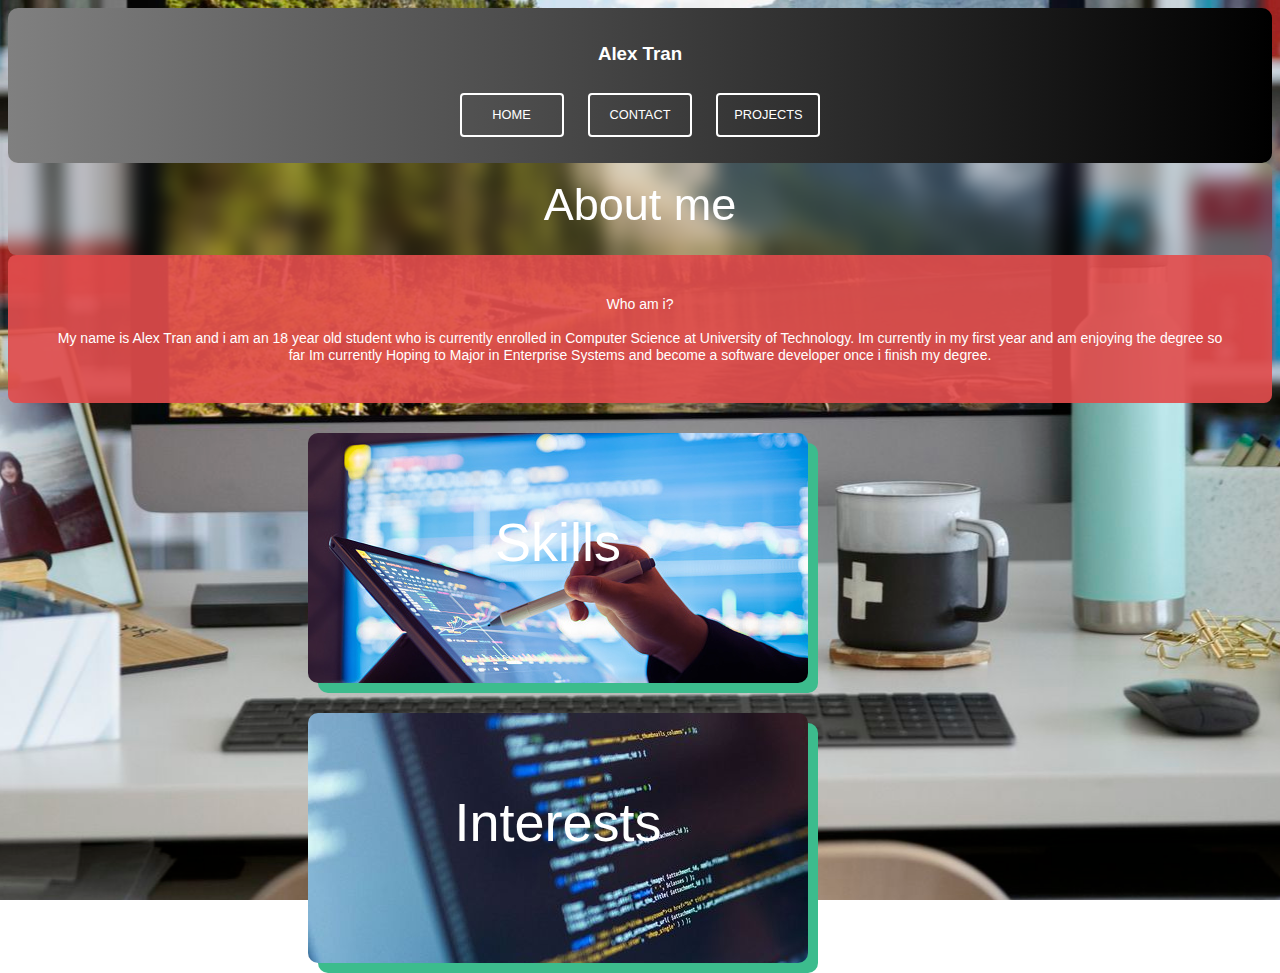
<file: index.html>
<!DOCTYPE html>
<html>
    <head>
        <link rel="stylesheet" href="style.css"/>
    </head>
    <body>

    <div class="grid-container">

      

        <div class = "header">
            <h3>Alex Tran</h3>
            <a class="link" href="index.html" >HOME</a>
            <a class="link" href="contactme.html">CONTACT</a>
            <a class="link" href="projects.html">PROJECTS</a>
           
        </div>

        <div class="grid-item about">
            <div class="container">
                <div class="content v1">
                  <p id="am"> About me</p>
                </div>
           </div>
        </div>

     

        <div class = "grid-item projects">
            <div class="container">
                <div class="content v1 v2">
            <p class="textspacing">Who am i?</p> 
            <br>
            <br>
             <p class="textspacing">My name is Alex Tran and i am an 18 year old student who is currently enrolled in Computer Science at University of Technology. Im currently in my first year and am enjoying the degree so far Im currently Hoping to Major in Enterprise Systems and become a software developer once i finish my degree.</p>
             <br>
             
       
        </div>
    </div>
</div>

        <div class="skills">

            <div class="box">
                <p>Skills</p>
            </div>
            <div class="stack-bottom">
          
            <div class=skillslist>
                <ul>
                <li>Quick Learner</li>
                <li> Adaptabilty </li>
                    <li> Teamwork</li>
                        <li> Willing to Learn</li>
                            <li>Problem Solving</li>
                                <li>  Capable to work indepently</li>
                </ul>
            </div>
            </div>
        </div>
        </div>
        </div>

        <div class="interests">

            <div class="box2">
                <p>Interests</p>
            </div>
            <div class="stack-bottom">
          
            <div class=interestslist>
                <ul>
                <li>Programming</li>
                <li> Fitness</li>
                    <li>Video Games</li>
                        <li>Cryptocurrency</li>
                            <li>Cooking</li>      
                </ul>
            </div>
            </div>
        </div>
    </div>
</div>

    </div>
    </body>
</html>
</file>
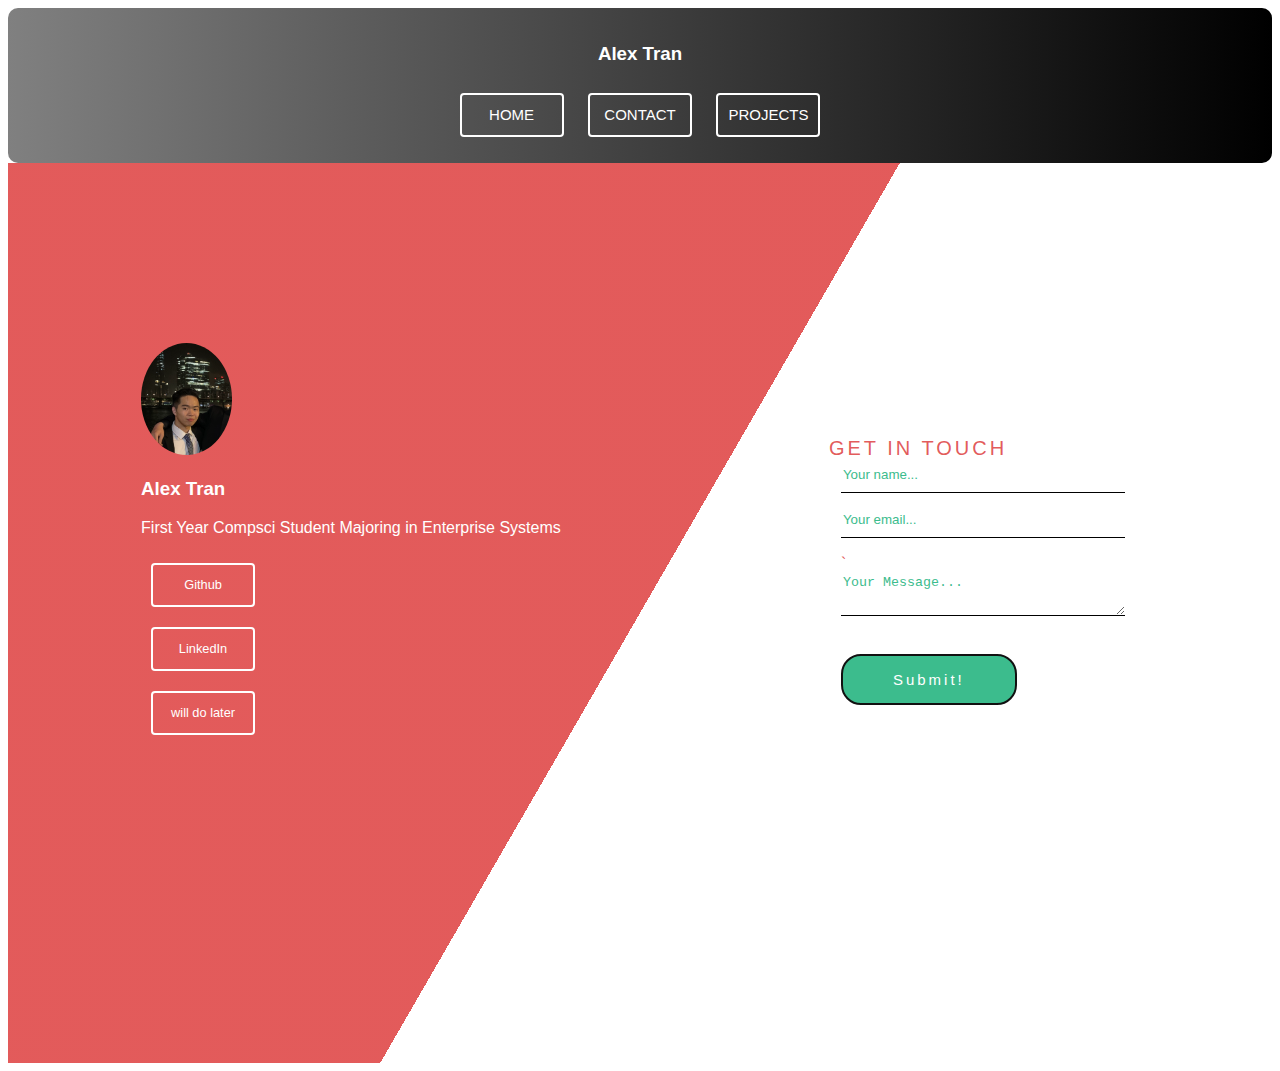
<file: Contactme.html>
<!DOCTYPE html>
<html>
    <head>
        <link rel="stylesheet" href="stylecontact.css"/>
    </head>

<div>
    <body>
      
        <div class = "headerlink">
            <h3>Alex Tran</h3>
            <a class="bio-link"  href="index.html" >HOME</a>
            <a class="bio-link"  href="contactme.html">CONTACT</a>
            <a class="bio-link"  href="projects.html">PROJECTS</a>
        </div>
        
    <div class="main">
        <div class="bio"><img class="profile-img" src="assets/contacticon.png"/>
          <h3 class="header">Alex Tran</h3>
          <p>First Year Compsci Student Majoring in Enterprise Systems</p>
          <a class="bio-link" href="https://github.com/alexalextran?tab=repositories">Github</a>
          <a class="bio-link" href="">LinkedIn<i ></i></a>
          <a class="bio-link" href="">will do later<i class=></i></a>
        </div>

        <div class="contact">
          <form id="form">
            <legend class="header">Get In Touch</legend>
            <fieldset>
              <label class="fa fa-user" for="name-input" aria-hidden="true"></label>
              <input id="name-input" type="text" placeholder="Your name..."/>
            </fieldset>
            <fieldset>
              <label class="fa fa-envelope" for="email-input" aria-hidden="true"></label>
              <input id="email-input" type="email" placeholder="Your email..."/>
            </fieldset>
            <fieldset>
              <label class="fa fa-comment" for="message-input" aria-hidden="true"></label>`
              <textarea id="message-input" placeholder="Your Message..."></textarea>
            </fieldset>
            <fieldset>
                <button class="contactbutton" data-hover="Thank You!"><div>Submit!</div></button>
            </fieldset>
          </form>
        </div>
    </div>


    </body>
</div>
</html>
</file>
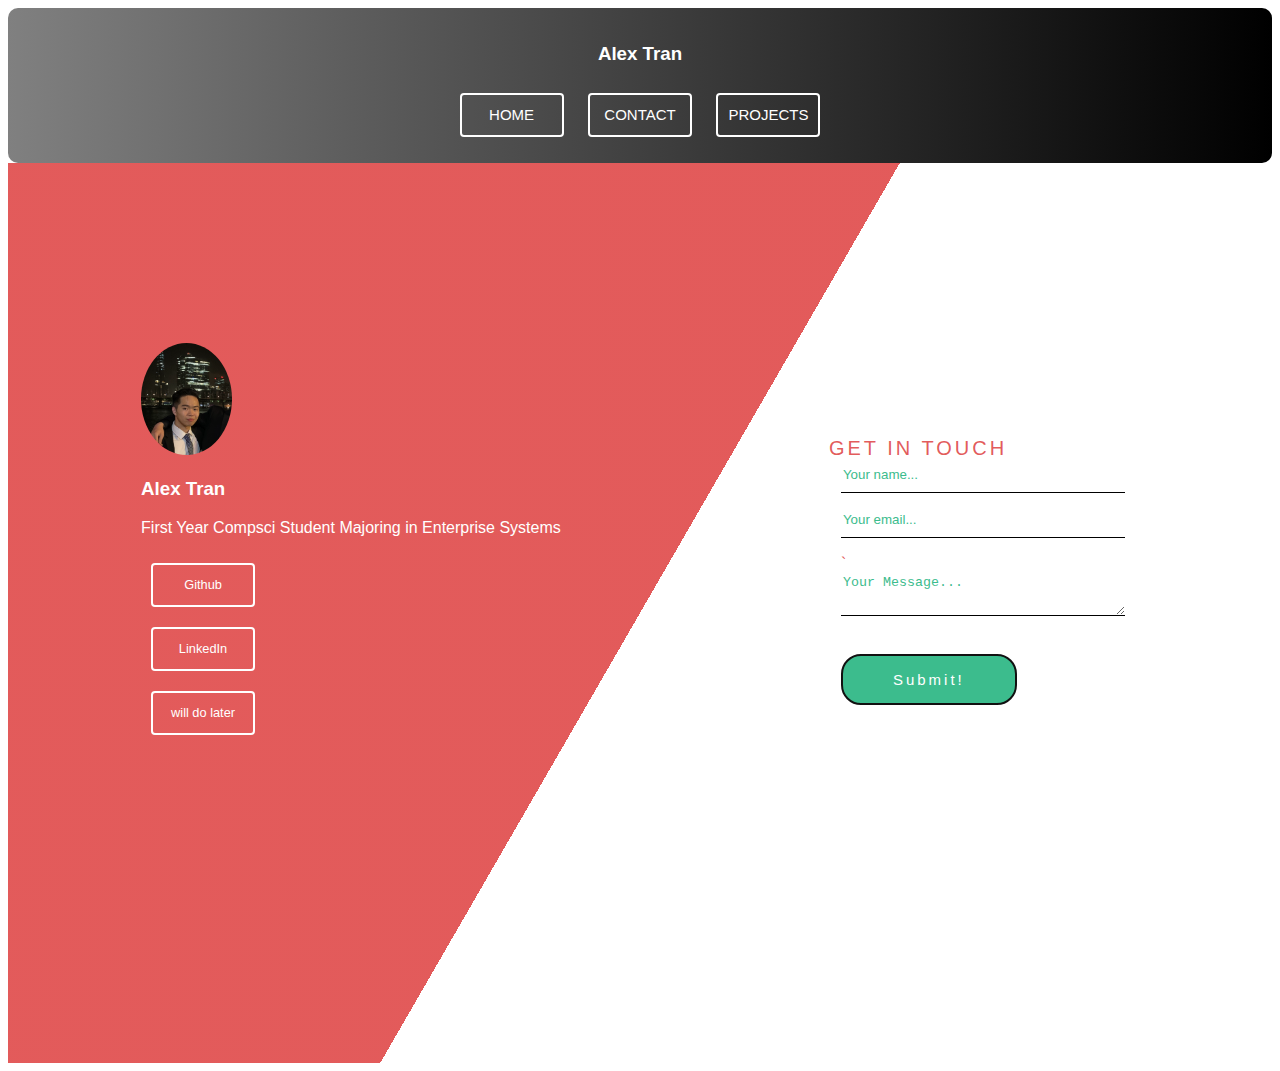
<file: contactme.html>
<!DOCTYPE html>
<html>
    <head>
        <link rel="stylesheet" href="stylecontact.css"/>
    </head>

<div>
    <body>
      
        <div class = "headerlink">
            <h3>Alex Tran</h3>
            <a class="bio-link"  href="index.html" >HOME</a>
            <a class="bio-link"  href="contactme.html">CONTACT</a>
            <a class="bio-link"  href="projects.html">PROJECTS</a>
        </div>
        
    <div class="main">
        <div class="bio"><img class="profile-img" src="assets/contacticon.png"/>
          <h3 class="header">Alex Tran</h3>
          <p>First Year Compsci Student Majoring in Enterprise Systems</p>
          <a class="bio-link" href="https://github.com/alexalextran?tab=repositories">Github</a>
          <a class="bio-link" href="">LinkedIn<i ></i></a>
          <a class="bio-link" href="">will do later<i class=></i></a>
        </div>

        <div class="contact">
          <form id="form">
            <legend class="header">Get In Touch</legend>
            <fieldset>
              <label class="fa fa-user" for="name-input" aria-hidden="true"></label>
              <input id="name-input" type="text" placeholder="Your name..."/>
            </fieldset>
            <fieldset>
              <label class="fa fa-envelope" for="email-input" aria-hidden="true"></label>
              <input id="email-input" type="email" placeholder="Your email..."/>
            </fieldset>
            <fieldset>
              <label class="fa fa-comment" for="message-input" aria-hidden="true"></label>`
              <textarea id="message-input" placeholder="Your Message..."></textarea>
            </fieldset>
            <fieldset>
                <button class="contactbutton" data-hover="Thank You!"><div>Submit!</div></button>
            </fieldset>
          </form>
        </div>
    </div>


    </body>
</div>
</html>
</file>
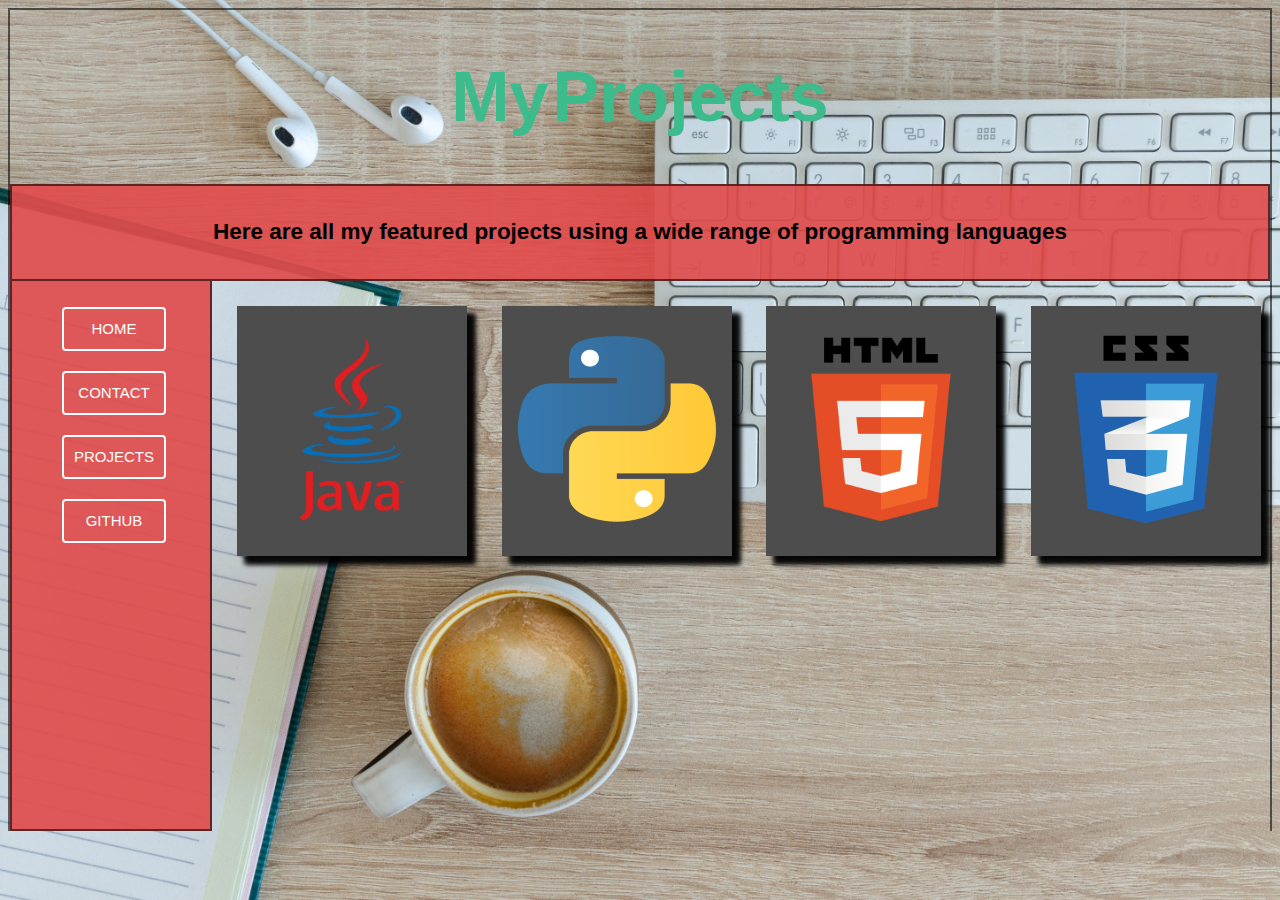
<file: projects.html>
<!DOCTYPE html>
<html>
<body>

<head>
    <link rel="stylesheet" href="styleprojects.css"/>
</head>

<h1 class=title>My <span class="type-animation animating"> Personal</span> Projects</h1>

<div id="layout"> 


<div id="header">
  <h2>Here are all my featured projects using a wide range of programming languages </h2>
</div>

  <div class = "nav">
    <ul class="navlist">
        <li> <a class="link" href="index.html" >HOME</a></li>
            <li><a class="link" href="contactme.html">CONTACT</a></li>
            <li><a class="link" href="projects.html">PROJECTS</a></li>
            <li><a class="link" href="https://github.com/alexalextran?tab=repositories">GITHUB</a></li>
    </ul>
  </div>


  <div id="languages">



<div class="container java">
<div class="card">
  <div class="face face1">
      <div class="content">
          <img src="assets/java (2).png">
          
      </div>
  </div>
  <div class="face face2">
      <div class="content">
        <ul class="langlist">
          <li>
            Terminal Calculator
          </li>
          <li>
           Terminal Number Guessing Game
          </li>
          <li>
            Coffee Shop with interactive GUI
          </li>
          <li>
            Calculator with working GUI
          </li>
        </ul>
          <p>My first language that i ever learnt, I'd say this is probably the language that i understand the most (so far ). It was a good langauge to learn the basics of OOP with, taught me how to manipulate objects and arrays.</p>
      </div>
  </div>
</div>
  </div>

  <div class="container python">
    <div class="card">
      <div class="face face1">
          <div class="content">
              <img src="assets/python.png">
              
          </div>
      </div>
      <div class="face face2">
          <div class="content">
            <ul class="langlist">
              <li>
                No projects yet, soon to come :)
              </li>
            </ul>
              <p>I'd say this is language i have the least amount of experience in, for me python just feels very weird to use.</p>
          </div>
      </div>
    </div>
      </div>


      <div class="container html">
        <div class="card">
          <div class="face face1">
              <div class="content">
                  <img src="assets/html.png">
                  
              </div>
          </div>
          <div class="face face2">
              <div class="content">
                <ul class="langlist">
                  <li>
                    Portfolio website
                  </li>
                  <li>
                    Custom Website for a friend
                  </li>
                </ul>
                  <p>Not much to say about this, other than pretty simple to use, pretty simple to learn as well.</p>
              </div>
          </div>
        </div>
          </div>


          
      <div class="container css">
        <div class="card">
          <div class="face face1">
              <div class="content">
                  <img src="assets/css.png">
                  
              </div>
          </div>
          <div class="face face2">
              <div class="content">
                <ul class="langlist">
                  <li>
                    Portfolio website
                  </li>
                  <li>
                   Custom website for a friend
                  </li>
                </ul>
                  <p>I'd say this language does get confusing sometimes, due to how unorganized my css code is (yes i am working on cleaning it up) but this website is quite fun to use in my opinion probably due to the fact that i can see what i code. </p>
              </div>
          </div>
        </div>
          </div>

</div>

</body>
</html>
</file>
<file: style.css>
/*header design*/
.header{
background-image: linear-gradient(to right, gray, black);
text-align: center;
align-items: center;
border-radius: 10px;
padding: 1rem;
}

.header:hover{
    color:#00ff99;
}

.header{
grid-area: header;
}

/*about me div and text*/
.about{
grid-area: about;
padding: 1rem;
border-radius: 0.5rem;
border-left: 0 solid #00ff99;
transition: border-left 0.3s ease-in-out;
backdrop-filter: blur(10px);
height: 60px;
}

/*about me left border animation*/
.about:hover {
    border-left: 0.5rem solid #00ff99;
  }
  
/*who am i div sorry got laze was supposed to change the name of it*/
.projects{
grid-area: projects;
font-size: 15px;
background-color: rgba(224, 76, 76, 0.918);
border-radius: 0.5rem;
border-left: 0 solid #00ff99;
transition: border-left 300ms ease-in-out;
}

/*who am i div left border animation*/
.projects:hover {
    border-left: 0.5rem solid #00ff99;
  }


body{
  text-align: center;
    font-family: Arial, Helvetica, sans-serif;
    color: white;
    background-image: url("assets/background.jpg");
    background-position: center;
    background-attachment:fixed;
}

/*skills and interests div size and postion*/
.skills, .interests{
    width: 500px;
    height: 250px;
    position: relative;
    margin-top: 30px;
    margin-left: 300px;
    
}
    
/*skills top panel design*/
.box{
    width: 100%;
    height: 100%;            
    position: absolute;
    top: 0;
    left: 0;
    background-color:black;
    z-index: 9;
    transition: transform 1s;
    border-radius: 10px;
    text-align: center;
    line-height: 110px;
    font-family: Arial, Helvetica, sans-serif; 
    font-size: 54px; 
    font-weight: 300; 
    background-image: url(assets/skills.jpg);

}

/*interests top panel design*/
.box2{
    width: 100%;
    height: 100%;            
    position: absolute;
    top: 0;
    left: 0;
    background-color:black;
    z-index: 9;
    transition: transform 1s;
    border-radius: 10px;
    text-align: center;
    line-height: 110px;
    font-family: 'Lato', sans-serif; 
    font-size: 54px; 
    font-weight: 300; 
    background-image: url(assets/interests.jpg);

}

/*skills and interests div animation */
.box:hover,.box2:hover
{
    transform: translateX(230px);
}

/*bottom panel design */
.stack-bottom{
    width: 100%;
    height: 100%;            
    position: absolute;
    top: 0;
    left: 0;
    z-index: 0;
    margin: 10px 0px 0px 10px;
    background-color: #3cbc8d;
    border-radius: 10px;
    font-family: "Times New Roman";
    display: flex;
    align-items: flex-start;
    
}

li{
    margin: 10px 0;
    font-size: 13px;
    font-family: "Verdana";
  }

/*link designs*/
a:link, a:visited, a:active {
    color: white;
    text-decoration:none;
}

/*link designs */
.link{
    display: inline-block;
    width: 100px;
    height: 40px;
    line-height: 40px;
    color: #fff;
    text-align: center;
    font-size: 0.8rem;
    margin: 10px;
    position: relative;
    border: 2px solid #fff;
    border-radius: 4px;
    transition: background-color 0.3s linear, color 0.3s linear;
    background: rgba(255, 255, 255, 0);
  }

  /*link animation*/
  .link:hover {
    color: #3cbc8d;
    background: rgba(255, 255, 255, 0.9);
    border-radius: 4px;
    
  }

  /*about me text size*/
  #am{
    font-size: 45px;
  
  }

  /*text design*/
  .content p {
    display: inline;
    background-repeat: no-repeat;
    transition: background-image 500ms ease-in-out;
    font-size: 14px;
  }

  /*underline animation design*/
  .v1 p {
    background-position: bottom left;
    background-size: 0% 1px;
    padding-top: 4px;
    background-image: linear-gradient(black, black);
  }

  /*underline animation execution*/
  .v1:hover p {
    background-size: 100% 2px;
  }

  /*text padding*/
  .v2{
padding: 40px;
  }
</file>
<file: stylecontact.css>
.bio-link:hover {
    color: #3cbc8d;
    background: rgba(255, 255, 255, 0.9);
}

/*design of link buttons*/
.bio-link {
    display: inline-block;
    width: 100px;
    height: 40px;
    line-height: 40px;
    color: #fff;
    text-align: center;
    font-size: 15px;
    margin: 10px;
    position: relative;
    border: 2px solid #fff;
    border-radius: 4px;
    transition: background-color 0.3s linear, color 0.3s linear;
  }

  /*headerdesign*/
  .headerlink{
    background-image: linear-gradient(to right, gray, black);
    text-align: center;
    align-items: center;
    border-radius: 10px;
    padding: 1rem;
    transform: color 0.3s linear;
    }

    /*headerlink hover design*/
    .headerlink:hover{
      color:#00ff99;
  }

/*design of body text*/
body {
font-family: Arial, sans-serif;
  font-size: 16px;
  font-weight: 300;
  color: white;
}

/*main design*/
.main {
  display: flex;
  justify-content: space-around;
  align-items: baseline;
  height: 100vh;
  background: linear-gradient(120deg,rgba(224, 76, 76, 0.918) 50%, #ffffff 50%);
}

/*left side size and placement*/
.main .bio,
.main .contact {
  margin-top: 20vh;
}


/*left link design and placement*/
.main .bio .bio-link {
  display: inline-block;
  width: 100px;
  height: 40px;
  line-height: 40px;
  color: #fff;
  text-align: center;
  float: left;
  clear: left;
  font-size: 0.8rem;
  margin: 10px;
  position: relative;
  border: 2px solid #fff;
  border-radius: 4px;
  transition: background-color 0.3s linear, color 0.3s linear;

}


/*link button design*/
.main .bio .bio-link:hover {
    color: #3cbc8d;
    background: rgba(255, 255, 255, 0.9);
    border-radius: 4px;
}

/*get in touch text*/
.contact {
  color: rgba(224, 76, 76, 0.918);
  text-transform: uppercase;
  letter-spacing: 3px;
  font-size: 1.25rem;
}

/*input form design*/
.main .contact form fieldset {
  font-size: 16px;
  position: relative;
  border: none;
  margin-bottom: 2px;

}

/*link button design*/
a:link, a:visited, a:active {
    color: white;
    text-decoration:none;
    font-size: 15px;
}

/*input text border*/
.main .contact form input,
.main .contact form textarea {
  border: 0;
}

.main .contact form input:focus,
.main .contact form textarea:focus {
  outline: none;
}

/*Input form general design*/
.main .contact form input,
.main .contact form textarea {
  display: block;
  padding-bottom: 10px;
  width: 280px;
  color:rgba(224, 76, 76, 0.918);
  border-bottom: 1px solid black;
  transition: border 300ms ease-in-out;
}


/*Input bottom border color*/
.main .contact form input:focus,
.main .contact form textarea:focus {
  border-bottom: 1px solid #3cbc8d;
}

/*Input text color*/
.main .contact form input::placeholder,
.main .contact form textarea::placeholder {
  color: #3cbc8d;
}
 
.contactbutton:hover{
  cursor: pointer
}

/*button design*/
  .contactbutton{
      background-color: #3cbc8d;
      border-radius: 20px;
      color: #fff;
      position: relative;
    border: 2px solid #111;
    padding: 15px 50px;
    margin: 20px 0px 35px 0px;
    overflow: hidden;
  }

 /*button thankyoutext*/
.contactbutton:hover:before{
  opacity: 1; transform: translate(0,0);
}

 /*button thankyoutext*/
  .contactbutton:before{
    content: attr(data-hover);
    position: absolute;
    left: 0;
    width: 100%;
    letter-spacing: 3px;
    font-size: 15px;
    opacity: 0;
    transform: translate(-100%,0);
    transition: all .3s ease-in-out;
  }
  
    /*button div animation*/
    .contactbutton:hover div{
      opacity: 0; transform: translate(100%,0)
    }

       /*button submit text*/
    .contactbutton div{
      font-size: 15px;
      letter-spacing: 3px;
      transition: all .3s ease-in-out;
    }

     /*Profile image*/
    .profile-img {
        max-width: 7em;
        height: 7em;
        border-radius: 50%;
      }
</file>
<file: styleprojects.css>
/*layout of page*/
#layout{
  display: grid;
  grid-template-areas:
  "header header header header header"
  "nav languages languages languages languages";
}

 /*my projects design*/
.title {
    display: flex;
    justify-content: center;
    font-family: Rosario, sans-serif;
    color:  #3cbc8d;
    font-size: 70px;
    text-align: center;
  }
  
  /*typing animation design*/
  .type-animation {
    display: inline-flex;
    width: 0;
    overflow: hidden;
    padding-right: 4px;
    position: relative;
  }

  /*type animation finished*/
  .type-animation:after {
    content: "";
    position: absolute;
    right: 0;
    top: -0.05em;
    bottom: -0.05em;
    width: 0.08em;
    border-right: 2px solid transparent;
  }

  /*typing animation movement*/
  .type-animation.animating {
            animation: type 1620ms;
            animation-fill-mode: forwards;
            animation-delay: 1s;
  }

  .type-animation.animating:after {
            animation: cursor 320ms 8.625 ease-in-out;
  }
  
  /*typing cursor animation*/
  @keyframes cursor {
    0%, 100% {
    }
    
    50% {
      border-color: #241b5b;
    }
  }
  
 /*Personal text typing animation keyframes */
  @keyframes type {
    12.5% {
      width: 0.49em;
    }
   25% {
      width: 0.98em;
    }
    37.5% {
      width: 1.47em;
    }
    50% {
      width: 1.96em;
    }
    62.5% {
      width: 2.45em;
    }
    75% {
      width: 2.94em;
    }
    87.5% {
      width: 3.43em;
    }
    100% {
      width: 4.4em;
      padding-right: 0;
    }
  }

/*background iamge and body design*/
  body {
    font-family: Arial, Helvetica, sans-serif;
    border: 2px solid rgba(0, 0, 0, 0.575);
    border-bottom: 0px;
    background-image: url("assets/backgroundprojects.jpg");
    background-size: cover;
    background-position: center;
    background-attachment:fixed;
  }
  
  /* secondary header design */
  #header {
    background-color: rgba(224, 76, 76, 0.918); 
    border: 2px solid rgba(0, 0, 0, 0.575);
    grid-area: header;
    padding: 15px;
    text-align: center;
    font-size: 15px;
  }

  /*langauges div layout*/
#languages{
    display: grid;
    grid-template-areas: "java python html css";
    grid-area: languages;
    height: 550px;
    border: 0px solid;
}


/*container for each langauage*/
.container{
  width: 230px;
  height: 250px;
  margin-top: 75px;
  margin-left: 25px;
  font-size: 13px;
  transform: translateY(-50px);
  box-shadow: 8px 8px 5px rgba(0, 0, 0, 0.8);
}

/*design for top and bottom panel;*/
 .card .face{
  width: 230px;
  height: 250px;
  transition: 0.4s;
}

/*design of top panel*/
.container .card .face.face1{
  position: relative;
  background: rgb(78, 77, 77);
  display: flex;
  justify-content: center;
  align-items: center;
  z-index: 1;
}

/*white background transtiton for both containers*/
.container .card:hover .face.face1{
  background: white;
}

/*transition for all panels */
.container .card .face.face1 .content{
  transition: 0.5s;
}

/*design for bottom panel */
 .card .face.face2{
  position: relative;
  background: #fff;
  display: flex;
  justify-content: center;
  align-items: center;
  padding: 10px;
  box-sizing: border-box;
  box-shadow: 8px 8px 5px rgba(0, 0, 0, 0.8);
  border: solid 3px #3cbc8d;
  border-top: solid 0px;
  transform: translateY(-250px);
}

 .card:hover .face.face2{
  transform: translateY(0px);
}

.java{
  grid-area: java;
}

.python{
  grid-area: python;
}

.html{
  grid-area: html;
}

.css{
  grid-area: css;
}

/*design for left nav columm*/
  .nav{
    border: 2px solid rgba(0, 0, 0, 0.575);
    background-color: rgba(224, 76, 76, 0.918);
    border-top: 0px solid black;
    grid-area: nav;
    padding-right: 25px;
   
  }
  
  .navlist{
    list-style: none; 
  }
  

  /*link designs*/
a:link, a:visited, a:active {
    color: white;
    text-decoration:none;
}

.link {
    display: inline-block;
    width: 100px;
    height: 40px;
    line-height: 40px;
    color: #fff;
    text-align: center;
    font-size: 15px;
    margin: 10px;
    position: relative;
    border: 2px solid #fff;
    border-radius: 4px;
    transition: background-color 0.3s linear, color 0.3s linear;
    background: rgba(255, 255, 255, 0);
  }
  .link:hover {
    color: #3cbc8d;
    background: rgba(255, 255, 255, 0.9);
    border-radius: 4px;
    
  }
</file>
